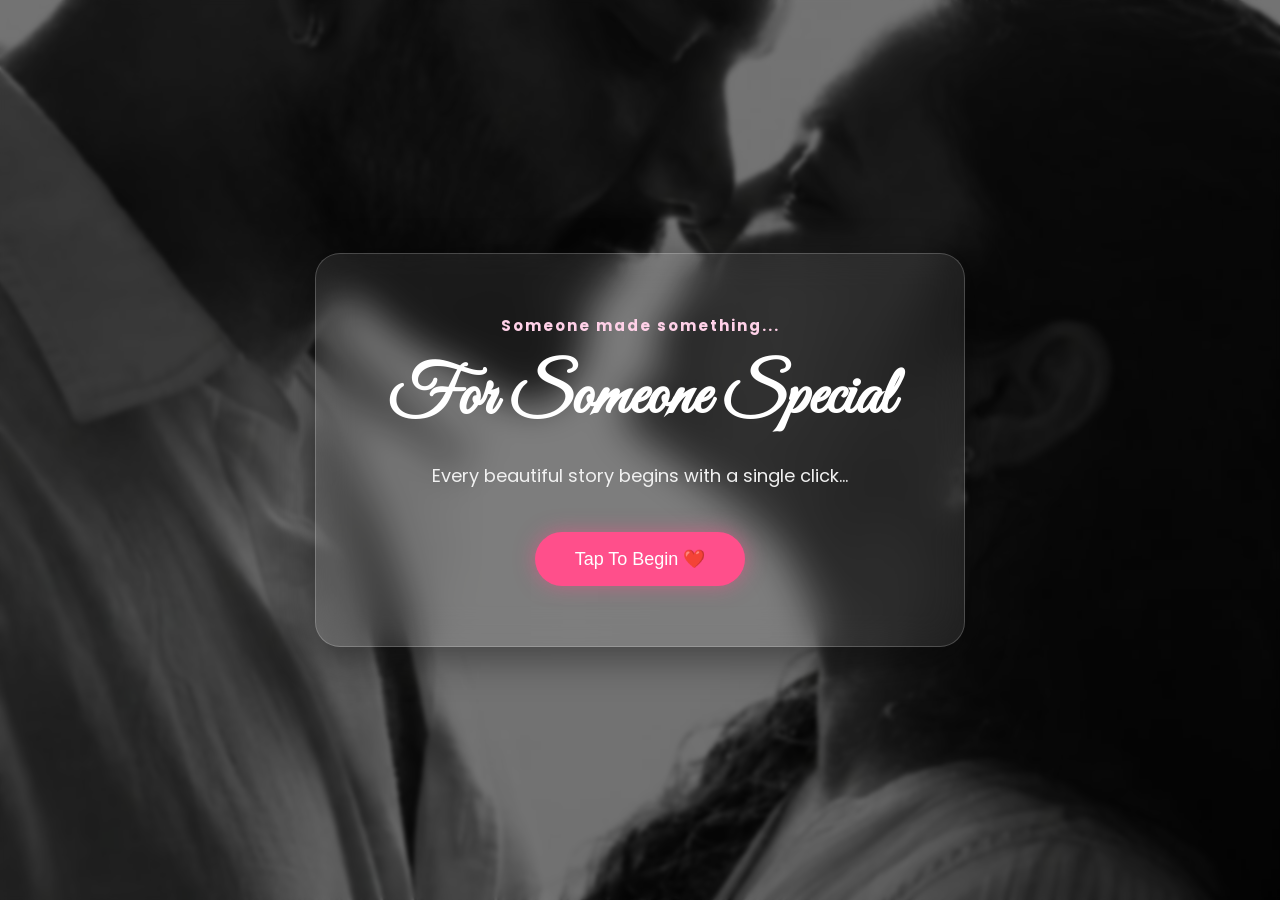
<file: index.html>
<!DOCTYPE html>
<html lang="en">
<head>
    <meta charset="UTF-8">
    <meta name="viewport" content="width=device-width, initial-scale=1.0">
    <title>For Someone Special ❤️</title>

    <link rel="stylesheet" href="css/style.css">

    <link rel="preconnect" href="https://fonts.googleapis.com">
    <link href="https://fonts.googleapis.com/css2?family=Great+Vibes&family=Poppins:wght@300;400;600&display=swap" rel="stylesheet">
</head>

<body>

    <!-- Floating Hearts -->
    <div class="hearts">
        <span>❤</span>
        <span>❤</span>
        <span>❤</span>
        <span>❤</span>
        <span>❤</span>
        <span>❤</span>
        <span>❤</span>
        <span>❤</span>
    </div>

    <!-- Background Image -->
    <div class="overlay"></div>

    <section class="hero">

        <div class="glass">

            <h3 class="small-title">
                Someone made something...
            </h3>

            <h1>
                For Someone Special
            </h1>

            <p>
                Every beautiful story begins with a single click...
            </p>

            <button id="beginBtn">
                Tap To Begin ❤️
            </button>

        </div>

    </section>

    <script src="js/script.js"></script>

</body>
</html>
</file>
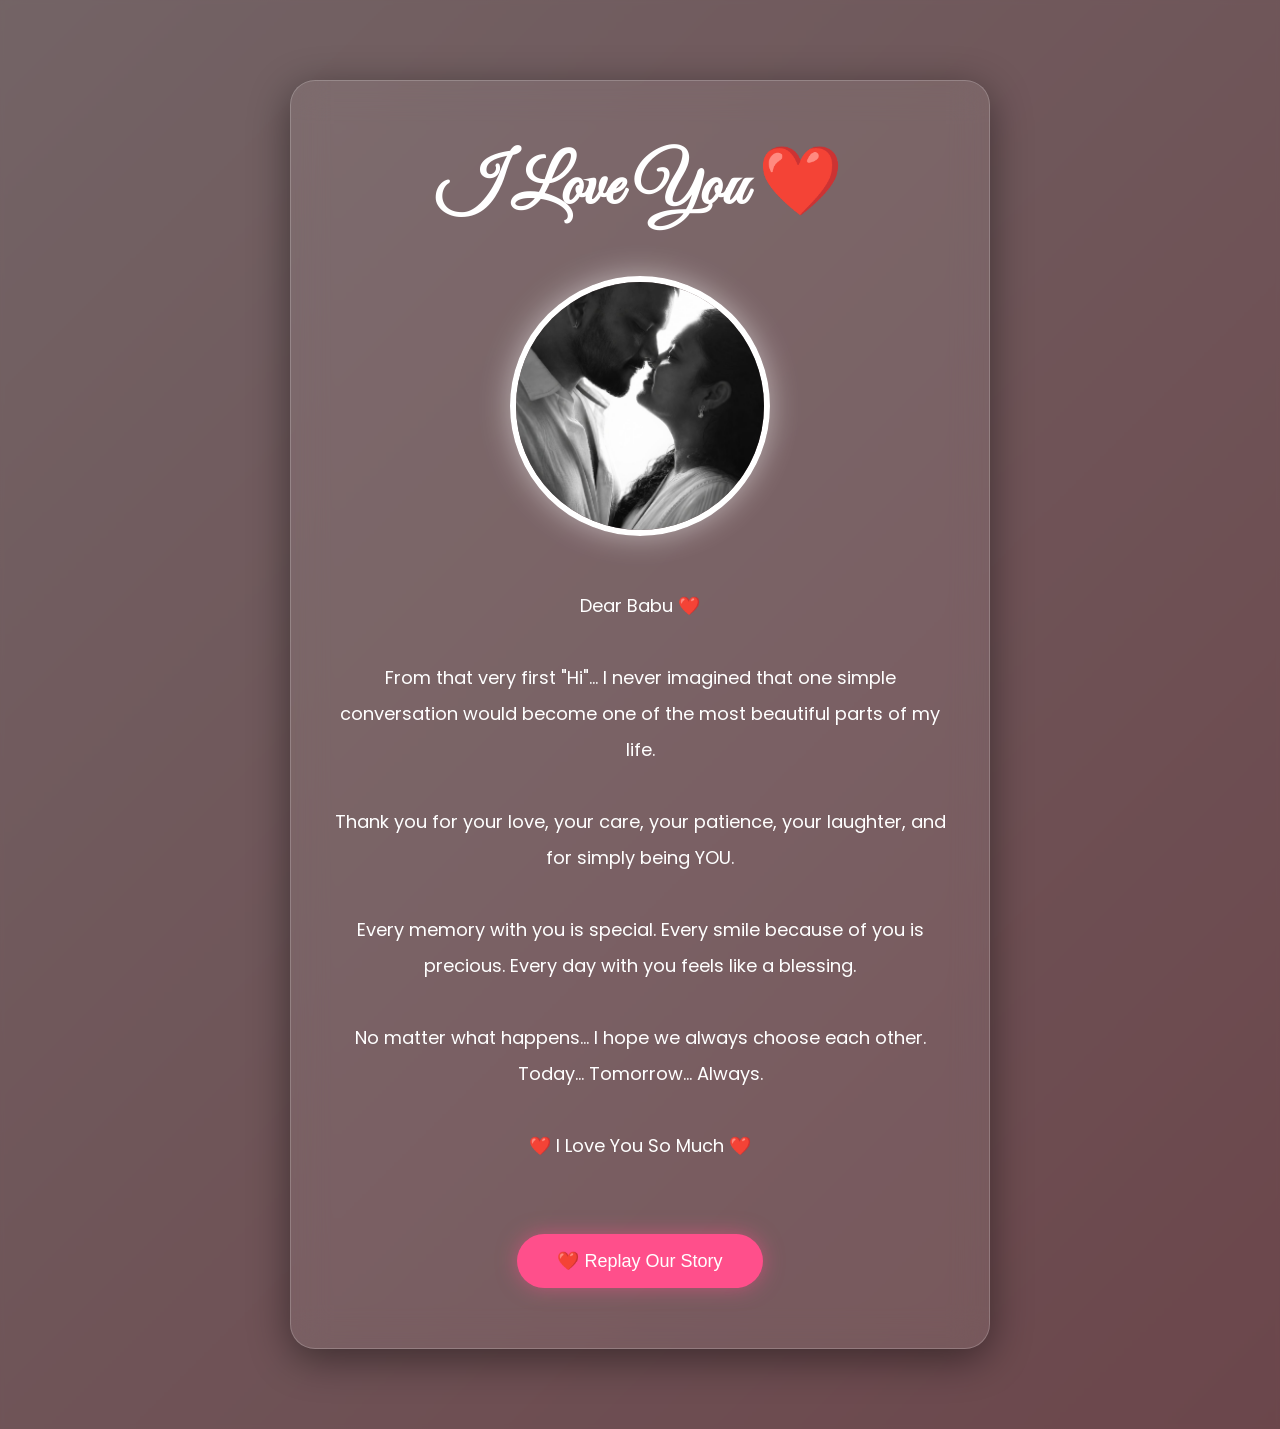
<file: pages/ending.html>
<!DOCTYPE html>
<html lang="en">

<head>

    <meta charset="UTF-8">
    <meta name="viewport" content="width=device-width, initial-scale=1.0">

    <title>Forever Us ❤️</title>

    <link rel="stylesheet" href="../css/style.css">

    <link rel="preconnect" href="https://fonts.googleapis.com">

    <link href="https://fonts.googleapis.com/css2?family=Great+Vibes&family=Poppins:wght@300;400;600&display=swap" rel="stylesheet">

</head>

<body class="ending-page">

<div class="hearts">
    <span>❤️</span>
    <span>❤️</span>
    <span>❤️</span>
    <span>❤️</span>
    <span>❤️</span>
    <span>❤️</span>
    <span>❤️</span>
    <span>❤️</span>
</div>

<div class="overlay"></div>

<section class="ending-container">

<div class="glass ending-box">

<h1>I Love You ❤️</h1>

<img src="../images/cover.jpeg" class="couple-img">

<p class="ending-text">

Dear Babu ❤️

<br><br>

From that very first "Hi"...

I never imagined that one simple conversation
would become one of the most beautiful parts of my life.

<br><br>

Thank you for your love,
your care,
your patience,
your laughter,
and for simply being YOU.

<br><br>

Every memory with you is special.

Every smile because of you is precious.

Every day with you feels like a blessing.

<br><br>

No matter what happens...

I hope we always choose each other.

Today...

Tomorrow...

Always.

<br><br>

❤️ I Love You So Much ❤️

</p>

<button onclick="location.href='../index.html'">

❤️ Replay Our Story

</button>

</div>

</section>

<audio autoplay loop>

<source src="../music/love.mp3" type="audio/mpeg">

</audio>

<script src="../js/script.js"></script>

</body>

</html>
</file>
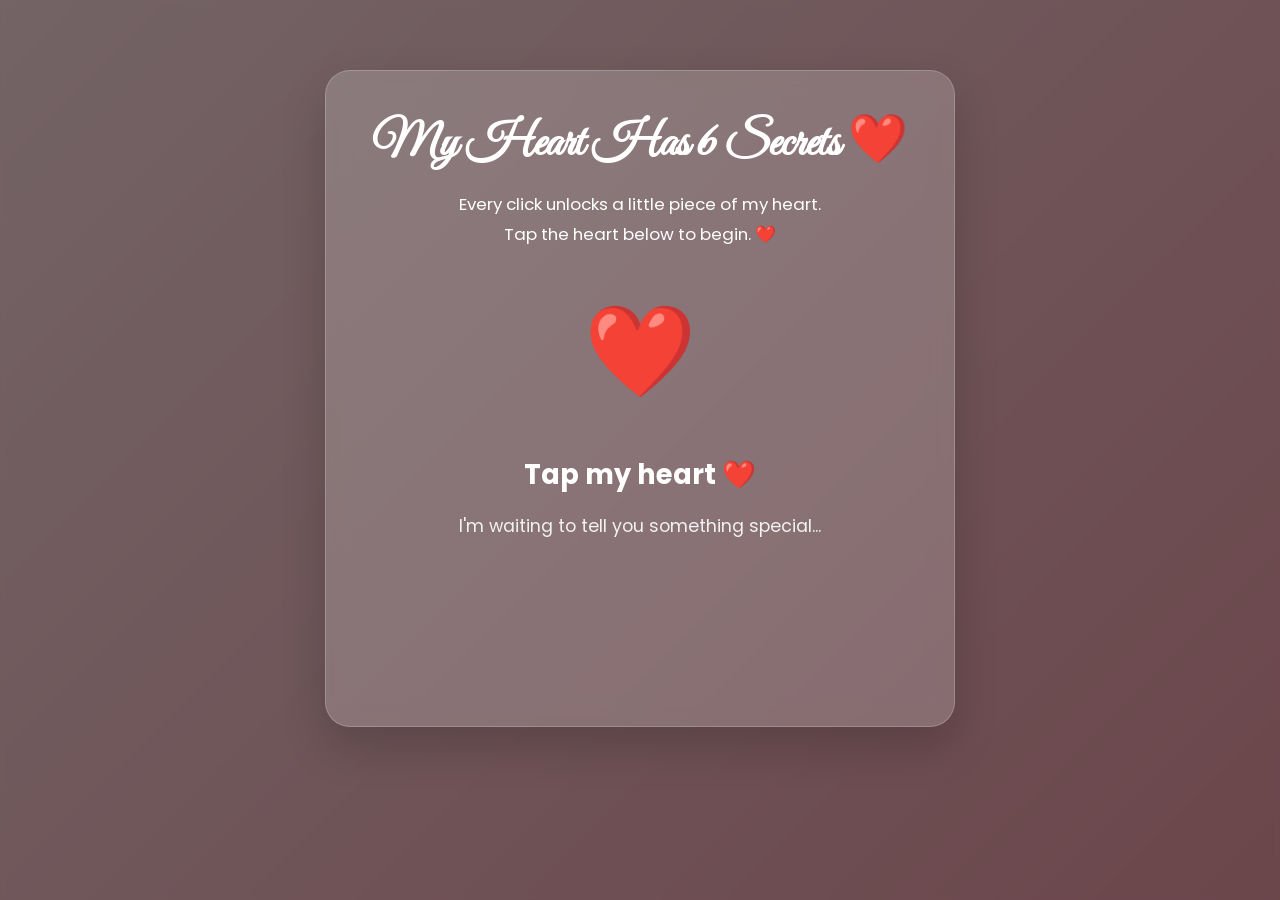
<file: pages/hearts.html>
<!DOCTYPE html>
<html lang="en">
<head>

    <meta charset="UTF-8">
    <meta name="viewport" content="width=device-width, initial-scale=1.0">

    <title>Unlock My Heart ❤️</title>

    <link rel="stylesheet" href="../css/style.css">

    <link rel="preconnect" href="https://fonts.googleapis.com">
    <link href="https://fonts.googleapis.com/css2?family=Great+Vibes&family=Poppins:wght@300;400;600&display=swap" rel="stylesheet">

</head>

<body class="heart-page">

    <!-- Floating Hearts -->
    <div class="hearts">
        <span>❤</span>
        <span>❤</span>
        <span>❤</span>
        <span>❤</span>
        <span>❤</span>
        <span>❤</span>
        <span>❤</span>
        <span>❤</span>
    </div>

    <div class="overlay"></div>

    <section class="heart-container">

        <div class="glass heart-box">

            <h1>My Heart Has 6 Secrets ❤️</h1>

            <p class="instruction">
                Every click unlocks a little piece of my heart.<br>
                Tap the heart below to begin. ❤️
            </p>

            <div id="mainHeart" class="main-heart">
                ❤️
            </div>

            <div id="messageBox" class="message-box">

                <h3 id="secretTitle">
                    Tap my heart ❤️
                </h3>

                <p id="secretText">
                    I'm waiting to tell you something special...
                </p>

            </div>

            <button
                id="finalBtn"
                class="hidden-btn"
                onclick="window.location.href='ending.html'">

                🎁 Final Surprise

            </button>

        </div>

    </section>

    <script src="../js/script.js"></script>

</body>
</html>
</file>
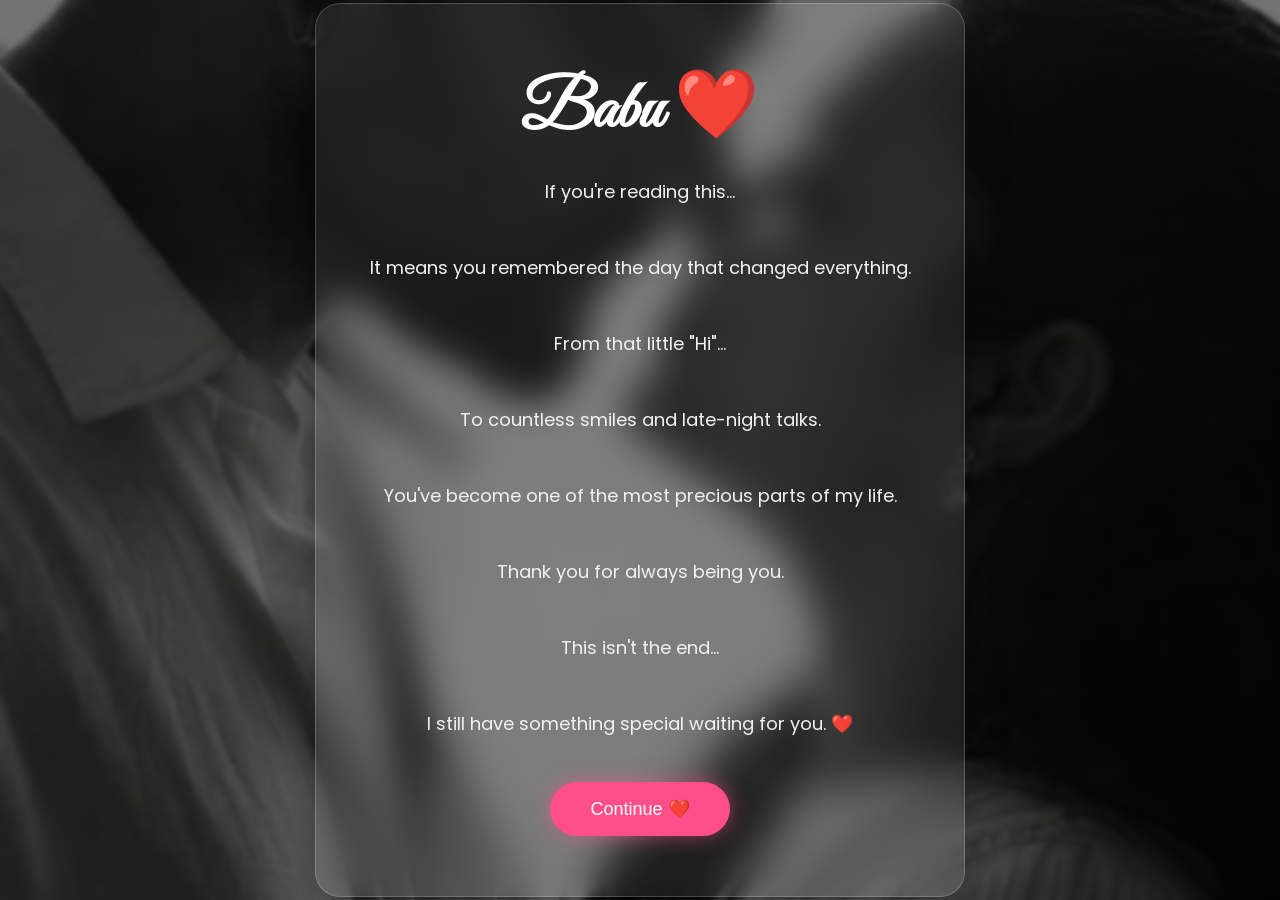
<file: pages/letter.html>
<!DOCTYPE html>
<html lang="en">
<head>

<meta charset="UTF-8">
<meta name="viewport" content="width=device-width, initial-scale=1.0">

<title>A Letter For You ❤️</title>

<link rel="stylesheet" href="../css/style.css">

<link rel="preconnect" href="https://fonts.googleapis.com">
<link href="https://fonts.googleapis.com/css2?family=Great+Vibes&family=Poppins:wght@300;400;600&display=swap" rel="stylesheet">

</head>

<body class="letter-page">

<div class="hearts">
    <span>❤</span>
    <span>❤</span>
    <span>❤</span>
    <span>❤</span>
    <span>❤</span>
    <span>❤</span>
    <span>❤</span>
    <span>❤</span>
</div>

<div class="overlay"></div>

<div class="glass letter-box">

<h1>Babu ❤️</h1>

<p>If you're reading this...</p>

<p>It means you remembered the day that changed everything.</p>

<p>From that little "Hi"...</p>

<p>To countless smiles and late-night talks.</p>

<p>You've become one of the most precious parts of my life.</p>

<p>Thank you for always being you.</p>

<p>This isn't the end...</p>

<p>I still have something special waiting for you. ❤️</p>

<button onclick="nextPage()">

Continue ❤️

</button>

</div>

<script>

function nextPage(){

window.location.href="hearts.html";

}

</script>

</body>
</html>
</file>
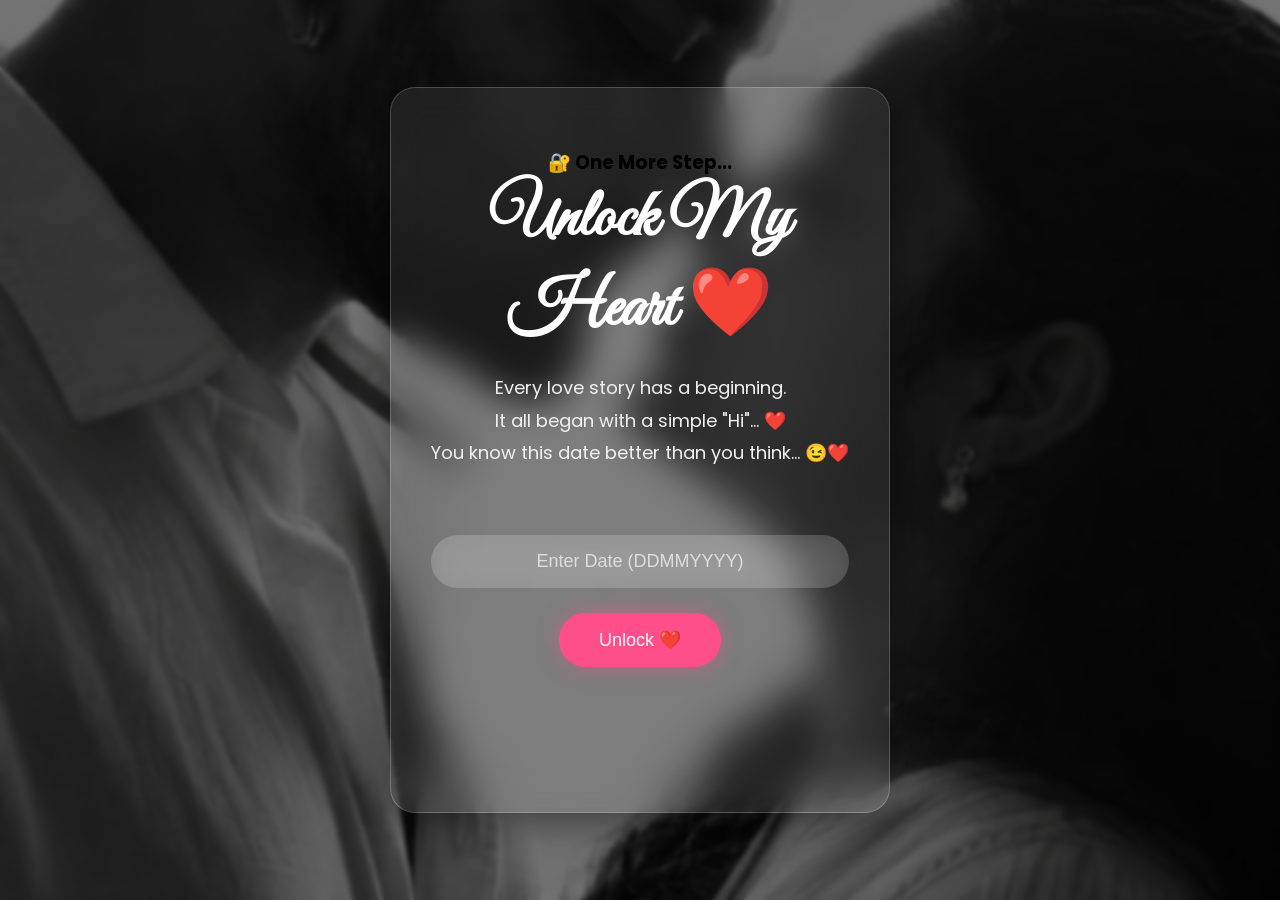
<file: pages/password.html>
<!DOCTYPE html>
<html lang="en">
<head>

<meta charset="UTF-8">
<meta name="viewport" content="width=device-width, initial-scale=1.0">

<title>The Secret Key ❤️</title>

<link rel="stylesheet" href="../css/style.css">

<link rel="preconnect" href="https://fonts.googleapis.com">
<link href="https://fonts.googleapis.com/css2?family=Great+Vibes&family=Poppins:wght@300;400;600&display=swap" rel="stylesheet">

</head>

<body class="password-page">

<div class="overlay"></div>

<div class="glass password-box">

<h3>🔐 One More Step...</h3>

<h1>Unlock My Heart ❤️</h1>

<p>

Every love story has a beginning.<br>
It all began with a simple "Hi"... ❤️<br>
You know this date better than you think... 😉❤️

</p>

<input
type="password"
id="password"
placeholder="Enter Date (DDMMYYYY)"
maxlength="8">

<button onclick="checkPassword()">

Unlock ❤️

</button>

<p id="error"></p>

</div>

<script src="../js/script.js"></script>

</body>
</html>
</file>
<file: css/style.css>
/* Google Font */
*{
    margin:0;
    padding:0;
    box-sizing:border-box;
}

html{
    overflow-y:auto;
    height:auto;
}

body{
    min-height:100dvh;
    font-family:'Poppins',sans-serif;
    overflow-x:hidden;
    overflow-y:auto;
    min-height:100vh;
    background:url("../images/cover.jpeg") center center/cover no-repeat;
    position:relative;
}

/* Dark Overlay */

.overlay{
    position:absolute;
    top:0;
    left:0;
    width:100%;
    height:100%;
    background:rgba(0,0,0,.55);
    backdrop-filter:blur(2px);
    z-index:1;
}

/* Main Section */

.hero{
    width:100%;
    height:100vh;
    display:flex;
    justify-content:center;
    align-items:center;
    position:relative;
    z-index:5;
}

/* Glass Card */

.glass{

    width:90%;
    max-width:650px;

    background:rgba(255,255,255,.08);

    border:1px solid rgba(255,255,255,.2);

    backdrop-filter:blur(18px);

    border-radius:25px;

    padding:60px 40px;

    text-align:center;

    box-shadow:0 10px 40px rgba(0,0,0,.45);

    animation:fadeUp 1.6s ease;

}

.small-title{

    color:#ffd1e8;

    letter-spacing:2px;

    font-size:15px;

    margin-bottom:18px;

}

h1{

    font-family:"Great Vibes",cursive;

    color:white;

    font-size:68px;

    margin-bottom:20px;

}

p{

    color:#f1f1f1;

    font-size:18px;

    line-height:1.8;

    margin-bottom:40px;

}

button{

    padding:16px 40px;

    border:none;

    border-radius:50px;

    background:#ff4f8b;

    color:white;

    font-size:18px;

    cursor:pointer;

    transition:.4s;

    box-shadow:0 0 20px rgba(255,79,139,.5);

}

button:hover{

    transform:scale(1.08);

    box-shadow:0 0 40px rgba(255,79,139,.8);

}

/* Floating Hearts */

.hearts span{

    position:absolute;

    bottom:-100px;

    color:#ff8ab6;

    animation:float 12s linear infinite;

    opacity:.7;

}

.hearts span:nth-child(1){left:8%;font-size:20px;animation-delay:0s;}
.hearts span:nth-child(2){left:18%;font-size:28px;animation-delay:2s;}
.hearts span:nth-child(3){left:32%;font-size:22px;animation-delay:4s;}
.hearts span:nth-child(4){left:46%;font-size:30px;animation-delay:6s;}
.hearts span:nth-child(5){left:60%;font-size:20px;animation-delay:1s;}
.hearts span:nth-child(6){left:74%;font-size:28px;animation-delay:5s;}
.hearts span:nth-child(7){left:86%;font-size:24px;animation-delay:3s;}
.hearts span:nth-child(8){left:94%;font-size:18px;animation-delay:7s;}

@keyframes float{

    0%{
        transform:translateY(0) scale(.5);
        opacity:0;
    }

    20%{
        opacity:.8;
    }

    100%{
        transform:translateY(-120vh) scale(1.3);
        opacity:0;
    }

}

/* Fade Animation */

@keyframes fadeUp{

    from{
        opacity:0;
        transform:translateY(40px);
    }

    to{
        opacity:1;
        transform:translateY(0);
    }

}

/* Responsive */

@media(max-width:768px){

    h1{
        font-size:48px;
    }

    p{
        font-size:16px;
    }

    .glass{
        padding:40px 25px;
    }

}
/* ===========================
   PASSWORD PAGE
=========================== */

.password-page{
    background:url("../images/cover.jpeg") center center/cover no-repeat;
    min-height:100vh;
    display:flex;
    justify-content:center;
    align-items:center;
    position:relative;
    overflow:hidden;
}

.password-box{

    width:90%;
    max-width:500px;

    position:relative;
    z-index:10;

}

.password-box input{

    width:100%;

    padding:16px;

    margin:25px 0;

    border:none;

    outline:none;

    border-radius:50px;

    background:rgba(255,255,255,.15);

    color:white;

    text-align:center;

    font-size:18px;

    backdrop-filter:blur(10px);

}

.password-box input::placeholder{

    color:#ddd;

}

#error{

    margin-top:20px;

    color:#ffd1d1;

    font-weight:600;

    min-height:25px;

}

/* ===========================
LETTER PAGE
=========================== */

.letter-page{

    background:url("../images/cover.jpeg") center center/cover no-repeat;

    min-height:100vh;

    display:flex;

    justify-content:center;

    align-items:center;

    position:relative;

}

.letter-box{

    max-width:650px;

    z-index:10;

}

.letter-box p{

    white-space:pre-line;

    line-height:2;

}

/* ===========================
REASONS PAGE
=========================== */

.reasons-page{

    min-height:100vh;

    display:flex;

    justify-content:center;

    align-items:center;

    position:relative;

}

.reasons-box{

    max-width:650px;

    z-index:10;

}

.reason{

    background:rgba(255,255,255,.10);

    padding:15px;

    margin:15px 0;

    border-radius:15px;

    color:white;

    font-size:18px;

    transition:.3s;

}

.reason:hover{

    transform:scale(1.03);

    background:rgba(255,255,255,.18);

}

/* ===========================================
   HEARTS PAGE
=========================================== */

.heart-page{
    margin:0;
    padding:30px 20px;
    min-height:100dvh;      /* change from 100vh */
    display:block;          /* <-- don't use flex here */
    background:linear-gradient(135deg,#ffdde1,#ee9ca7);
    position:relative;
    overflow-x:hidden;
    overflow-y:auto;
}

.heart-container{
    position:relative;
    z-index:2;
    width:100%;
    max-width:700px;
    margin:0 auto;
    padding:20px 0 60px;
}

.heart-box{
    width:90%;
    max-width:700px;

    margin:20px auto;

    text-align:center;

    padding:40px;

    border-radius:25px;

    background:rgba(255,255,255,.18);

    backdrop-filter:blur(12px);

    box-shadow:0 20px 45px rgba(0,0,0,.18);
}

.heart-box h1{
    font-family:'Great Vibes',cursive;
    font-size:3rem;
    color:#fff;
    margin-bottom:15px;
}

.instruction{
    color:white;
    line-height:1.8;
    font-size:1.05rem;
    margin-bottom:35px;
}

.main-heart{
    font-size:90px;
    cursor:pointer;
    user-select:none;
    display:inline-block;
    animation:pulse 1.4s infinite;
    transition:.35s;
}

.main-heart:hover{
    transform:scale(1.15);
}

.message-box{
    margin-top:35px;
    min-height:150px;
    color:white;
}

.message-box h3{
    font-size:1.7rem;
    margin-bottom:15px;
}

.message-box p{
    font-size:1.1rem;
    line-height:1.8;
}

.hidden-btn{
    opacity:0;
    pointer-events:none;
    margin-top:35px;
    padding:14px 30px;
    border:none;
    border-radius:50px;
    font-size:1rem;
    cursor:pointer;
    background:#ff4f81;
    color:#fff;
    transition:.4s;
}

.hidden-btn.show{
    opacity:1;
    pointer-events:auto;
}

.hidden-btn:hover{
    transform:translateY(-3px);
    background:#ff2d68;
}

/* Floating Hearts */

.hearts{
    position:absolute;
    inset:0;
    overflow:hidden;
    pointer-events:none;
}

.hearts span{
    position:absolute;
    bottom:-80px;
    font-size:22px;
    color:rgba(255,255,255,.55);
    animation:floatHeart 12s linear infinite;
}

.hearts span:nth-child(1){left:5%;animation-delay:0s;}
.hearts span:nth-child(2){left:18%;animation-delay:2s;}
.hearts span:nth-child(3){left:32%;animation-delay:4s;}
.hearts span:nth-child(4){left:48%;animation-delay:1s;}
.hearts span:nth-child(5){left:62%;animation-delay:5s;}
.hearts span:nth-child(6){left:76%;animation-delay:3s;}
.hearts span:nth-child(7){left:88%;animation-delay:6s;}
.hearts span:nth-child(8){left:96%;animation-delay:8s;}

@keyframes floatHeart{
    from{
        transform:translateY(0) scale(.5);
        opacity:0;
    }

    20%{
        opacity:.7;
    }

    to{
        transform:translateY(-120vh) scale(1.4);
        opacity:0;
    }
}

@keyframes pulse{

    0%{
        transform:scale(1);
    }

    50%{
        transform:scale(1.18);
        filter:drop-shadow(0 0 18px rgba(255,80,120,.9));
    }

    100%{
        transform:scale(1);
    }

}

@media(max-width:768px){

    .heart-box{
        padding:30px 20px;
    }

    .heart-box h1{
        font-size:2.3rem;
    }

    .main-heart{
        font-size:75px;
    }

    .message-box h3{
        font-size:1.4rem;
    }

}
/* ===============================
ENDING PAGE
=============================== */

.ending-page{
    min-height:100vh;
    display:flex;
    justify-content:center;
    align-items:flex-start;

    background:linear-gradient(135deg,#ffdde1,#ee9ca7);

    position:relative;

    overflow-x:hidden;
    overflow-y:auto;

    padding:50px 20px;
}

.ending-container{
    position:relative;
    z-index:2;
    width:100%;
    display:flex;
    justify-content:center;
}

.ending-box{
    max-width:700px;
    width:100%;
    margin:30px auto;
}

.couple-img{

width:260px;

height:260px;

border-radius:50%;

object-fit:cover;

margin:25px auto;

border:6px solid white;

box-shadow:0 0 30px rgba(255,255,255,.5);

}

.ending-text{

margin-top:20px;

font-size:18px;

line-height:2;

color:white;

}

.ending-box button{

margin-top:30px;

}
</file>
